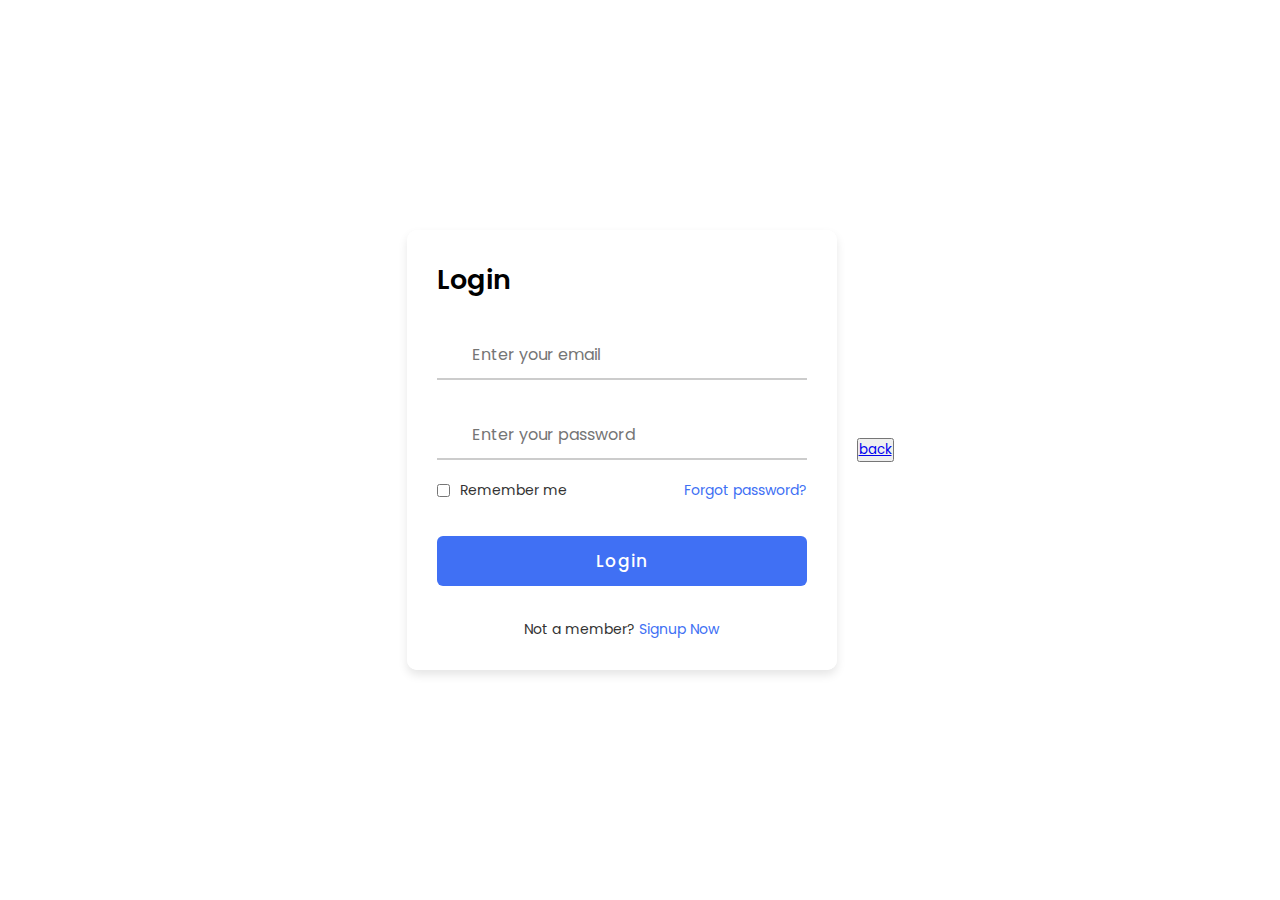
<file: client.html>
<!DOCTYPE html>
<!-- Coding By CodingNepal - codingnepalweb.com -->
<html lang="en">
<head>
    <meta charset="UTF-8">
    <meta http-equiv="X-UA-Compatible" content="IE=edge">
    <meta name="viewport" content="width=device-width, initial-scale=1.0">
    
    <!-- ===== Iconscout CSS ===== -->
    <link rel="stylesheet" href="https://unicons.iconscout.com/release/v4.0.0/css/line.css">

    <!-- ===== CSS ===== -->
    <link rel="stylesheet" href="client.css">
         
    <title>Login & Registration Form</title> 
</head>
<body>
    
    
    <div class="container">
        <div class="forms">
            <div class="form login">
                <span class="title">Login</span>

                <form action="#">
                    <div class="input-field">
                        <input type="text" placeholder="Enter your email" required>
                        <i class="uil uil-envelope icon"></i>
                    </div>
                    <div class="input-field">
                        <input type="password" class="password" placeholder="Enter your password" required>
                        <i class="uil uil-lock icon"></i>
                        <i class="uil uil-eye-slash showHidePw"></i>
                    </div>

                    <div class="checkbox-text">
                        <div class="checkbox-content">
                            <input type="checkbox" id="logCheck">
                            <label for="logCheck" class="text">Remember me</label>
                        </div>
                        
                        <a href="forgot.html" class="text">Forgot password?</a>
                    </div>

                    <div class="input-field button">
                        <input type="button" value="Login">
                    </div>
                </form>

                <div class="login-signup">
                    <span class="text">Not a member?
                        <a href="#" class="text signup-link">Signup Now</a>
                    </span>
                </div>
            </div>

            <!-- Registration Form -->
            <div class="form signup">
                <span class="title">Registration</span>

                <form action="#">
                    <div class="input-field">
                        <input type="text" placeholder="Enter your name" required>
                        <i class="uil uil-user"></i>
                    </div>
                    <div class="input-field">
                        <input type="text" placeholder="Enter your email" required>
                        <i class="uil uil-envelope icon"></i>
                    </div>
                    <div class="input-field">
                        <input type="password" class="password" placeholder="Create a password" required>
                        <i class="uil uil-lock icon"></i>
                    </div>
                    <div class="input-field">
                        <input type="password" class="password" placeholder="Confirm a password" required>
                        <i class="uil uil-lock icon"></i>
                        <i class="uil uil-eye-slash showHidePw"></i>
                    </div>
                   

                    <div class="checkbox-text">
                        <div class="checkbox-content">
                            <input type="checkbox" id="termCon">
                            <label for="termCon" class="text">I accepted all terms and conditions</label>
                        </div>
                    </div>

                    <div class="input-field button">
                        <input type="button" value="Signup">
                    </div>
                </form>

                <div class="login-signup">
                    <span class="text">Already a member?
                        <a href="#" class="text login-link">Login Now</a>
                    </span>
                </div>
            </div>
        </div>
    </div>

     <script src="client.js"></script> 
     <button><a href="client1.html">back</a></button>
</body>
</html>
</file>
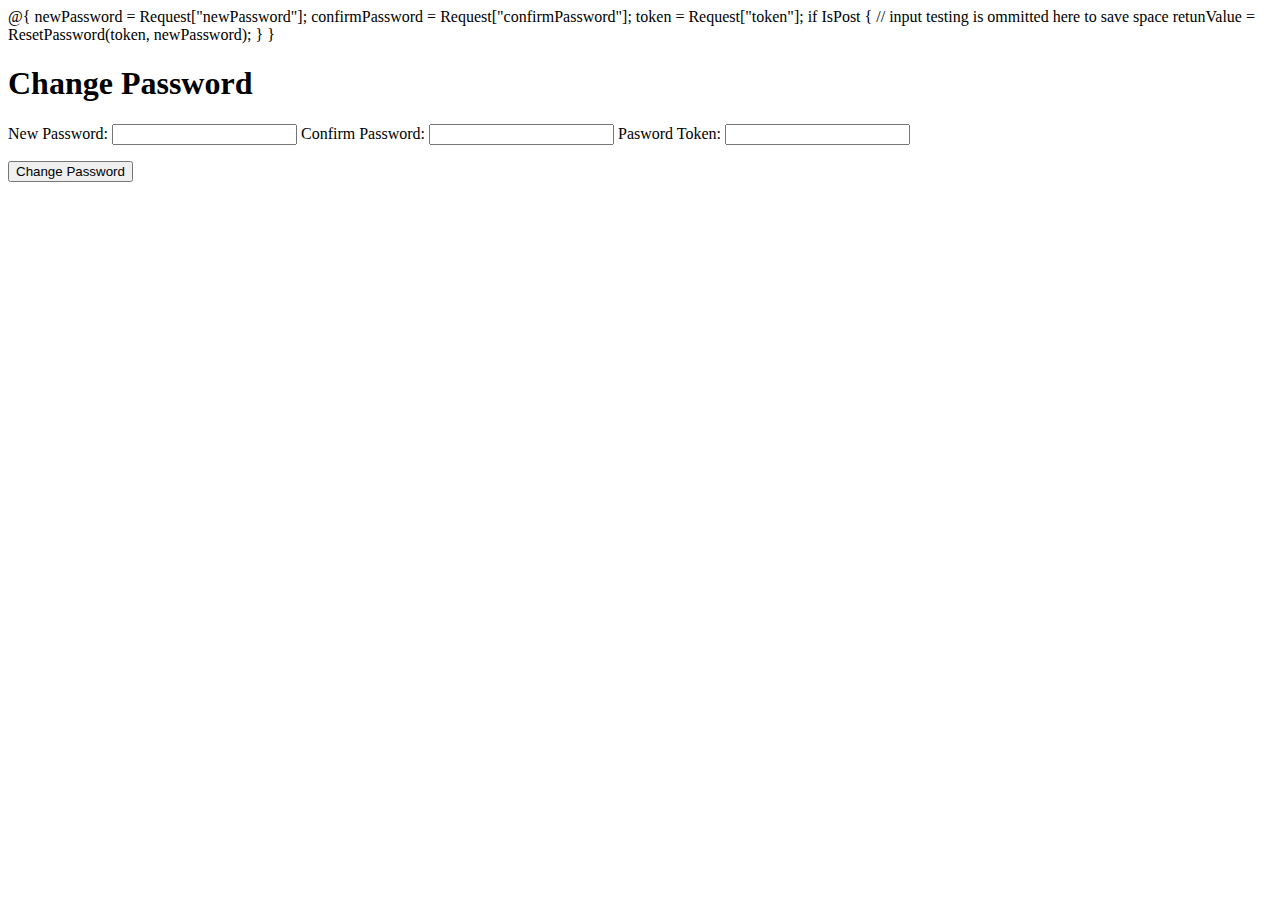
<file: forgot.html>
<!DOCTYPE html>
<html lang="en">
<head>
    <meta charset="UTF-8">
    <meta http-equiv="X-UA-Compatible" content="IE=edge">
    <meta name="viewport" content="width=device-width, initial-scale=1.0">
    <title>Reset your password</title>
</head>
<body>
    @{
        newPassword = Request["newPassword"];
        confirmPassword = Request["confirmPassword"];
        token = Request["token"];
        if IsPost
        {
            // input testing is ommitted here to save space
            retunValue = ResetPassword(token, newPassword);
        }
        }
        <h1>Change Password</h1>
        
        <form method="post" action="">
        
        <label for="newPassword">New Password:</label>
        <input type="password" id="newPassword" name="newPassword" title="New password" />
        
        <label for="confirmPassword">Confirm Password:</label>
        <input type="password" id="confirmPassword" name="confirmPassword" title="Confirm new password" />
        
        <label for="token">Pasword Token:</label>
        <input type="text" id="token" name="token" title="Password Token" />
        
        <p class="form-actions">
        <input type="submit" value="Change Password" title="Change password" />
        </p>
        
        </form>
        
        
</body>
</html>
</file>
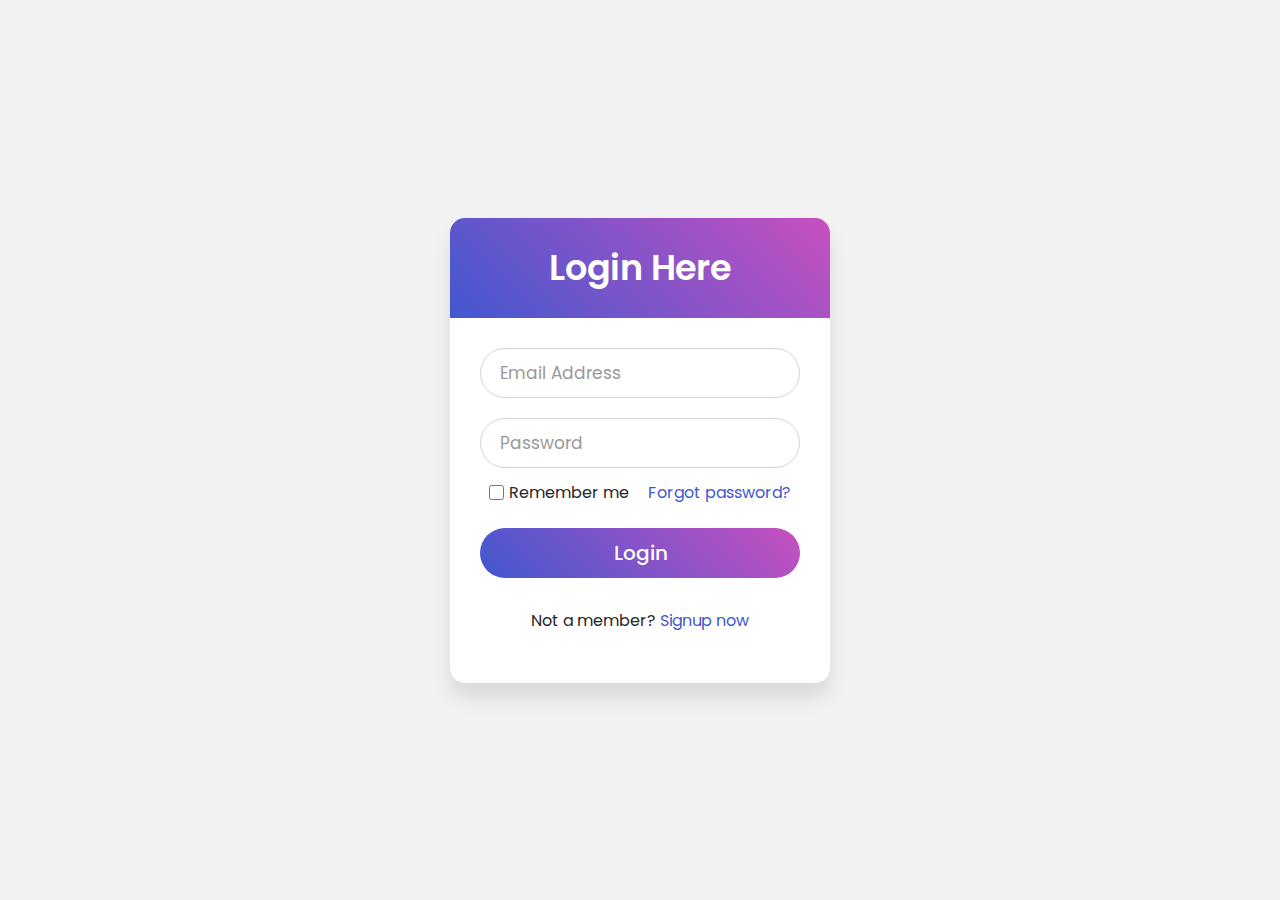
<file: signin.html>
<!DOCTYPE html>
<!-- Created By CodingNepal -->
<html lang="en" dir="ltr">
   <head>
      <meta charset="utf-8">
      <title>Login form</title>
      <link rel="stylesheet" href="signin.css">
   </head>
   <body>
      <div class="wrapper">
         <div class="title">
            Login Here
         </div>
         <form action="#">
            <div class="field">
               <input type="text" required>
               <label>Email Address</label>
            </div>
            <div class="field">
               <input type="password" required>
               <label>Password</label>
            </div>
            <div class="content">
               <div class="checkbox">
                  <input type="checkbox" id="remember-me">
                  <label for="remember-me">Remember me</label>
               </div>
               <div class="pass-link">
                  <a href="#">Forgot password?</a>
               </div>
            </div>
            <div class="field">
               <input type="submit" value="Login">
            </div>
            <div class="signup-link">
               Not a member? <a href="#">Signup now</a>
            </div>
         </form>
      </div>
   </body>
</html>
</file>
<file: client.css>
/* ===== Google Font Import - Poformsins ===== */
@import url('https://fonts.googleapis.com/css2?family=Poppins:wght@300;400;500;600;700&display=swap');

*{
    margin: 0;
    padding: 0;
    box-sizing: border-box;
    font-family: 'Poppins', sans-serif;
}

body{
    height: 100vh;
    display: flex;
    align-items: center;
    justify-content: center;
    background-color: none;
}

.container{
    position: relative;
    max-width: 430px;
    width: 100%;
    background: #fff;
    border-radius: 10px;
    box-shadow: 0 5px 10px rgba(0, 0, 0, 0.1);
    overflow: hidden;
    margin: 0 20px;
}

.container .forms{
    display: flex;
    align-items: center;
    height: 440px;
    width: 200%;
    transition: height 0.2s ease;
}


.container .form{
    width: 50%;
    padding: 30px;
    background-color: #fff;
    transition: margin-left 0.18s ease;
}

.container.active .login{
    margin-left: -50%;
    opacity: 0;
    transition: margin-left 0.18s ease, opacity 0.15s ease;
}

.container .signup{
    opacity: 0;
    transition: opacity 0.09s ease;
}
.container.active .signup{
    opacity: 1;
    transition: opacity 0.2s ease;
}

.container.active .forms{
    height: 600px;
}
.container .form .title{
    position: relative;
    font-size: 27px;
    font-weight: 600;
}

.form .title::before{
    content: '';
    position: absolute;
    left: 0;
    bottom: 0;
    height: 3px;
    width: 30px;
    background-color: none;
    border-radius: 25px;
}

.form .input-field{
    position: relative;
    height: 50px;
    width: 100%;
    margin-top: 30px;
}

.input-field input{
    position: absolute;
    height: 100%;
    width: 100%;
    padding: 0 35px;
    border: none;
    outline: none;
    font-size: 16px;
    border-bottom: 2px solid #ccc;
    border-top: 2px solid transparent;
    transition: all 0.2s ease;
}

.input-field input:is(:focus, :valid){
    border-bottom-color: #4070f4;
}

.input-field i{
    position: absolute;
    top: 50%;
    transform: translateY(-50%);
    color: #999;
    font-size: 23px;
    transition: all 0.2s ease;
}

.input-field input:is(:focus, :valid) ~ i{
    color: #4070f4;
}

.input-field i.icon{
    left: 0;
}
.input-field i.showHidePw{
    right: 0;
    cursor: pointer;
    padding: 10px;
}

.form .checkbox-text{
    display: flex;
    align-items: center;
    justify-content: space-between;
    margin-top: 20px;
}

.checkbox-text .checkbox-content{
    display: flex;
    align-items: center;
}

.checkbox-content input{
    margin-right: 10px;
    accent-color: #4070f4;
}

.form .text{
    color: #333;
    font-size: 14px;
}

.form a.text{
    color: #4070f4;
    text-decoration: none;
}
.form a:hover{
    text-decoration: underline;
}

.form .button{
    margin-top: 35px;
}

.form .button input{
    border: none;
    color: #fff;
    font-size: 17px;
    font-weight: 500;
    letter-spacing: 1px;
    border-radius: 6px;
    background-color: #4070f4;
    cursor: pointer;
    transition: all 0.3s ease;
}

.button input:hover{
    background-color: #265df2;
}

.form .login-signup{
    margin-top: 30px;
    text-align: center;
}
.menu-bar{
    background-color: rgb(0,100,0);
    text-align: center;

}
.menu-bar ul{
    display: inline-flex;
    list-style: none;
    
}
.menu-bar ul li{
    width: 90px;
    margin: 5px;
    padding: 5px;
}
.menu-bar ul li a{
    text-decoration: none;
    color: #fff;
}
.active, .menu-bar ul li:hover{
background: #2bab0d;
border-radius: 3px;
}
.submenu{
    display: none;
}
.menu-bar ul li:hover .submenu{
display: block;
position: absolute;
background: rgb(0,100,0);

margin-left: -15px;
}
.menu-bar ul li:hover .submenu ul{
    display: block;
    margin: 10px;
   

}
.menu-bar ul li:hover .submenu ul li{
    width: 150px;
    padding: 10px;

    border-bottom: 1px dotted #fff;
    background: transparent;
    
    border-radius: 0;
    text-align: left;
}
.menu-bar ul li:hover .submenu ul li:last-child{
    border-bottom: none;
}
.menu-bar ul li:hover .submenu ul li a:hover{
    color: #2bab0d;
}
.subproduct{
    display: none;
}
.submenu ul li:hover .subproduct{
    display: block;
    position: absolute;
    background: rgb(0,100,0);
    
    margin-left: -15px;
    }
    .submenu ul li:hover .subproduct ul{
        display: block;
        margin: 10px;
    }
    .submenu ul li:hover .subproduct ul li{
        width: 150px;
        padding: 10px;
    
        border-bottom: 1px dotted #fff;
        background: transparent;
        
        border-radius: 0;
        text-align: left;
    }
    .submenu ul li:hover .subproduct ul li:last-child{
        border-bottom: none;
    }
    .submenu ul li:hover .subproduct ul li a:hover{
        color: #2bab0d;
    }
.head{
    background-color: none;
    text-align: left;
}
.head ul{
    list-style: none;
    /*  */
    display: inline-flex;
}
.head ul li{
    margin-right: 40%; 

    
}
.head ul li a{
    text-decoration: none;
}
</file>
<file: signin.css>
@import url('https://fonts.googleapis.com/css?family=Poppins:400,500,600,700&display=swap');
*{
  margin: 0;
  padding: 0;
  box-sizing: border-box;
  font-family: 'Poppins', sans-serif;
}
html,body{
  display: grid;
  height: 100%;
  width: 100%;
  place-items: center;
  background: #f2f2f2;
  /* background: linear-gradient(-135deg, #c850c0, #4158d0); */
}
::selection{
  background: #4158d0;
  color: #fff;
}
.wrapper{
  width: 380px;
  background: #fff;
  border-radius: 15px;
  box-shadow: 0px 15px 20px rgba(0,0,0,0.1);
}
.wrapper .title{
  font-size: 35px;
  font-weight: 600;
  text-align: center;
  line-height: 100px;
  color: #fff;
  user-select: none;
  border-radius: 15px 15px 0 0;
  background: linear-gradient(-135deg, #c850c0, #4158d0);
}
.wrapper form{
  padding: 10px 30px 50px 30px;
}
.wrapper form .field{
  height: 50px;
  width: 100%;
  margin-top: 20px;
  position: relative;
}
.wrapper form .field input{
  height: 100%;
  width: 100%;
  outline: none;
  font-size: 17px;
  padding-left: 20px;
  border: 1px solid lightgrey;
  border-radius: 25px;
  transition: all 0.3s ease;
}
.wrapper form .field input:focus,
form .field input:valid{
  border-color: #4158d0;
}
.wrapper form .field label{
  position: absolute;
  top: 50%;
  left: 20px;
  color: #999999;
  font-weight: 400;
  font-size: 17px;
  pointer-events: none;
  transform: translateY(-50%);
  transition: all 0.3s ease;
}
form .field input:focus ~ label,
form .field input:valid ~ label{
  top: 0%;
  font-size: 16px;
  color: #4158d0;
  background: #fff;
  transform: translateY(-50%);
}
form .content{
  display: flex;
  width: 100%;
  height: 50px;
  font-size: 16px;
  align-items: center;
  justify-content: space-around;
}
form .content .checkbox{
  display: flex;
  align-items: center;
  justify-content: center;
}
form .content input{
  width: 15px;
  height: 15px;
  background: red;
}
form .content label{
  color: #262626;
  user-select: none;
  padding-left: 5px;
}
form .content .pass-link{
  color: "";
}
form .field input[type="submit"]{
  color: #fff;
  border: none;
  padding-left: 0;
  margin-top: -10px;
  font-size: 20px;
  font-weight: 500;
  cursor: pointer;
  background: linear-gradient(-135deg, #c850c0, #4158d0);
  transition: all 0.3s ease;
}
form .field input[type="submit"]:active{
  transform: scale(0.95);
}
form .signup-link{
  color: #262626;
  margin-top: 20px;
  text-align: center;
}
form .pass-link a,
form .signup-link a{
  color: #4158d0;
  text-decoration: none;
}
form .pass-link a:hover,
form .signup-link a:hover{
  text-decoration: underline;
}
</file>
